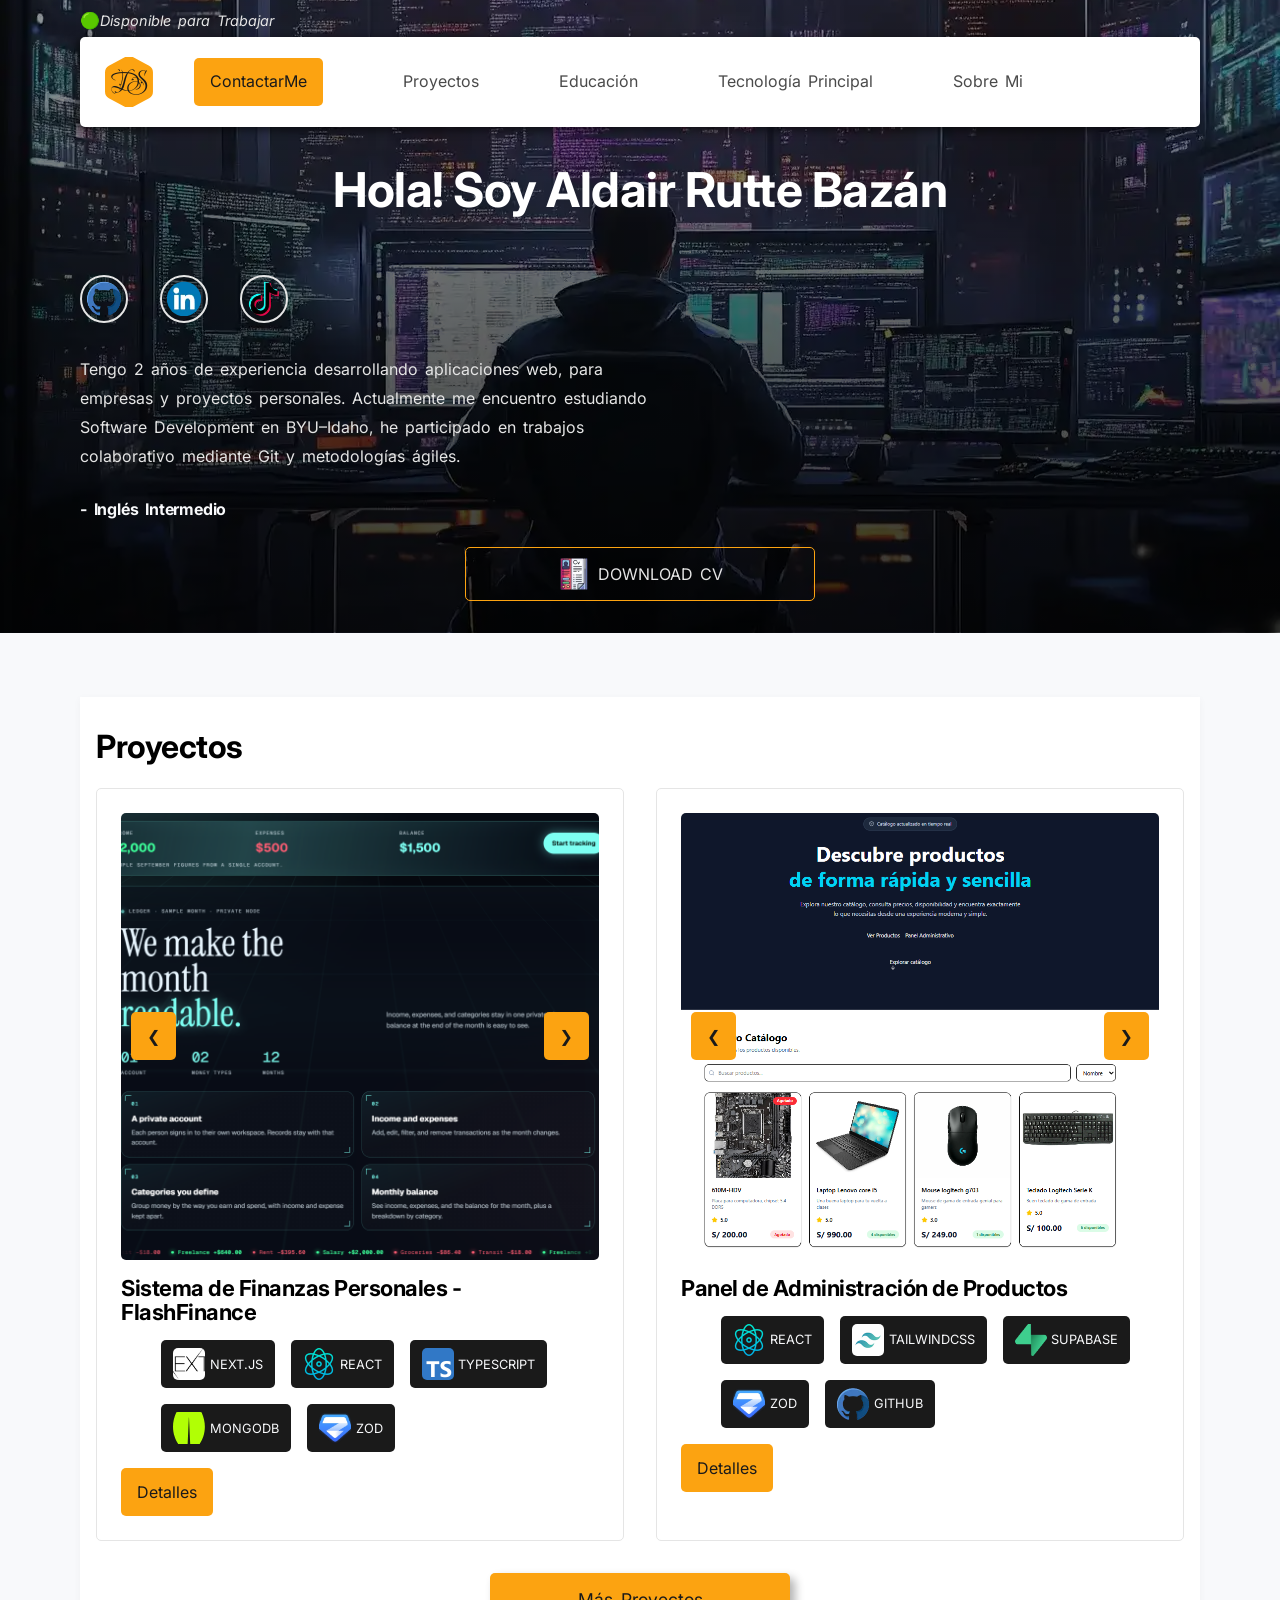
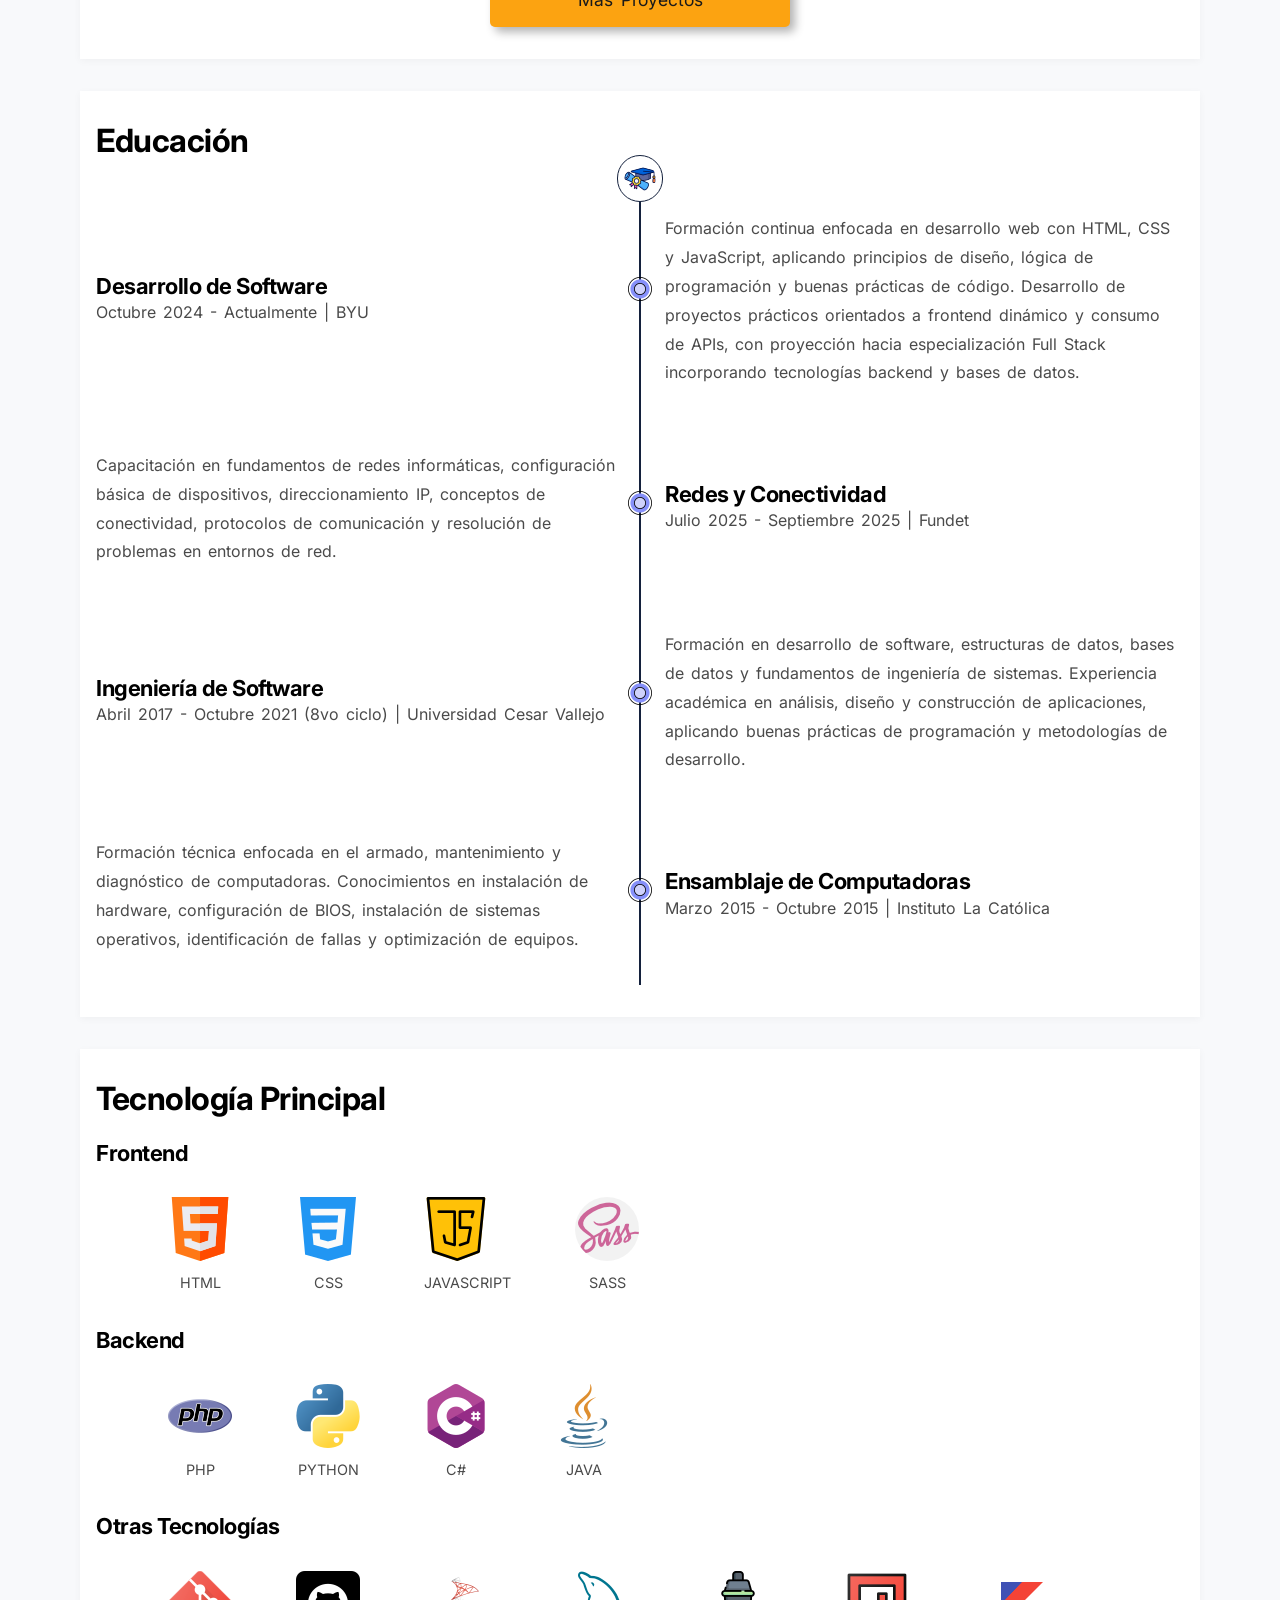
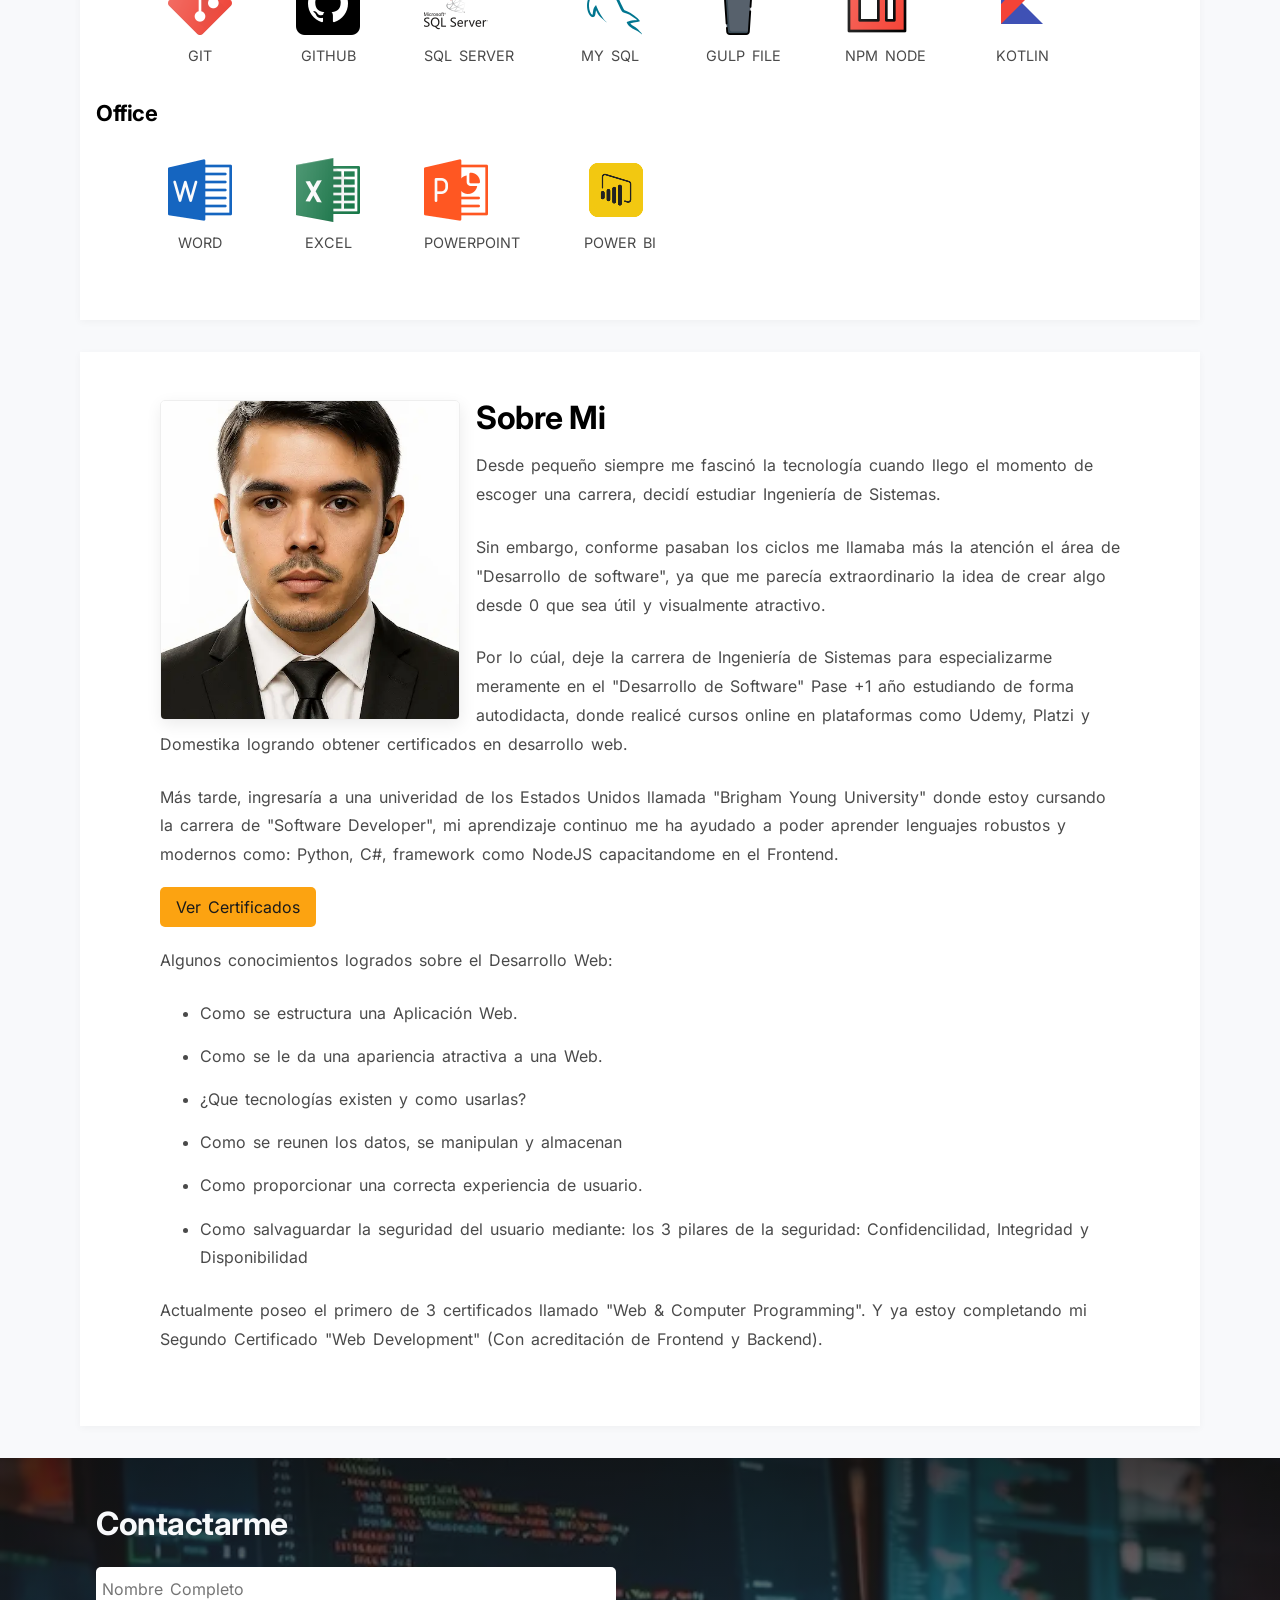
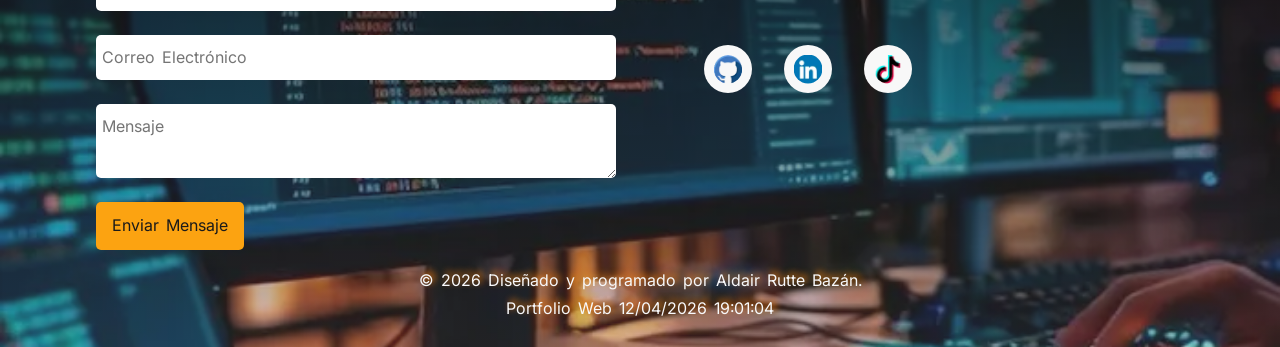
<file: index.html>
<!DOCTYPE html>
<html lang="es">
<head>
    <meta charset="UTF-8">
    <meta name="viewport" content="width=device-width, initial-scale=1.0">
    
    <meta name="description" content="Detalles sobre mi experiencia en desarrollo de software">
    <meta name="author" content="Aldair Rutte Bazán">
    
    <link rel="icon" type="image/x-icon" href="assets/logos/favicon.png">
    
    <!-- Google Fonts -->
    <link rel="preconnect" href="https://fonts.googleapis.com">
    <link rel="preconnect" href="https://fonts.gstatic.com" crossorigin>

    <link rel="preload" as="style"
    href="https://fonts.googleapis.com/css2?family=Inter:wght@400;600;700&family=Lavishly+Yours&display=swap"
    onload="this.onload=null;this.rel='stylesheet'">

    <noscript>
    <link rel="stylesheet"
        href="https://fonts.googleapis.com/css2?family=Inter:wght@400;600;700&family=Lavishly+Yours&display=swap">
    </noscript>
    
    <!-- Preload hero image -->
    <link rel="preload" as="image" href="assets/images/programing-background.webp" fetchpriority="high">

    <!-- CSS Styles -->
    <link rel="preload" href="css/styles.css" as="style" onload="this.rel='stylesheet'">
    <noscript>
    <link rel="stylesheet" href="css/styles.css">
    </noscript>
    
    <!-- Preload Projects.json -->
    <link rel="preload" href="data/projects.json" as="fetch" crossorigin="anonymous">

    <!-- Scripts JS -->
    <script type="module" src="js/main.js"></script>

    <title>Portfolio Web - Aldair Rutte</title>
</head>
<body>
    <header class="main-header">
        <div class="container">
            <p id="work">Disponible para Trabajar</p>
                
            <div class="container__header">
                <div class="header__top">
                    <a href="index.html" id="logo__link">
                        <svg class="hexagon" 
                            xmlns="http://www.w3.org/2000/svg"  
                            viewBox="0 0 24 24" 
                            fill="currentColor" 
                            stroke="currentColor" 
                            stroke-width="1">
                                                    
                            <path d="M12,24c-.5,0-1-.12-1.46-.37l-7.97-4.27c-.98-.52-1.58-1.54-1.58-2.64V7.26c0-1.11,.61-2.12,1.59-2.65L10.55,.36c.91-.49,1.99-.49,2.9,0l7.96,4.25c.98,.52,1.59,1.54,1.59,2.65v9.46c0,1.11-.61,2.12-1.58,2.64l-7.96,4.27c-.46,.24-.96,.37-1.46,.37Z"/>           
                        </svg>
                        <span id="logo__dedsec">DS</span>
                    </a>

                    <button id="hamburger" aria-label="button mobile">
                        <span></span>
                        <span></span>
                        <span></span>
                    </button>

                    <a href="#contact__me" class="btn" id="nav__contact">ContactarMe</a>
                </div>

                <nav class="navigation">
                    <a data-name="projects">Proyectos</a>
                    <a data-name="education">Educación</a>
                    <a data-name="technology">Tecnología Principal</a>
                    <a data-name="aboutMe">Sobre Mi</a>
                </nav>
            </div>

            <div class="header__content">
                <h1>Hola! Soy Aldair Rutte Bazán</h1>
                <ul class="list__social">
                    <li><a aria-label="Visit my github to see more about my work" href="https://github.com/DedSec76" target="_blank"><figure><img src="assets/logos/github-link.webp" alt="" width="48" height="48"></figure></a></li>
                    <li><a aria-label="Visit my Linkedin to see my corporate profile" href="https://www.linkedin.com/in/aldair-rutte-bazan-87b2b730b" target="_blank"><figure><img src="assets/logos/linkedin.webp" alt="" width="48" height="48"></figure></a></li>
                    <li><a aria-label="Visit my tiktok to see demos and videos about my projects" href="https://www.tiktok.com/@dedkaizen" target="_blank"><figure><img src="assets/logos/tik-tok.webp" alt="" width="48" height="48"></figure></a></li>
                </ul>
                <p>Tengo 2 años de experiencia desarrollando aplicaciones web, para empresas y proyectos personales. Actualmente
                me encuentro estudiando Software Development en BYU–Idaho, he participado en trabajos colaborativo mediante Git y metodologías ágiles.
                </p>

                <span id="language">- Inglés Intermedio</span>
            
                <a href="assets/C.V.Aldair-Rutte-Bazán-Web.pdf" class="btn btn_download" download><img src="assets/logos/cv.webp" alt="icon cv" width="32" height="32"> Download CV</a>
            </div>
        </div>
    </header>

    <main class="principal">
        <div class="container">
            <article id="projects" class="projects">
                    <h2>Proyectos</h2>
                    <div class="projects__list"></div>
                    <a class="btn btn_more" href="projects.html">Más Proyectos</a>
            </article>

            <article id="education" class="education">
                    <h2>Educación</h2>

                    <section class="education__current">
                        <div class="side__left">
                            <h3>Desarrollo de Software</h3>
                            <p>Octubre 2024 - Actualmente | BYU</p>
                        </div>
                        <div class="timeline">
                            <img class="imgeducation" src="assets/logos/education.png" alt="">
                            <img src="assets/logos/rec.png" alt="">
                        </div>
                        <div class="side__right">
                            <p>Formación continua enfocada en desarrollo web con HTML, CSS y JavaScript, 
                                aplicando principios de diseño, lógica de programación y buenas prácticas de código. 
                                Desarrollo de proyectos prácticos orientados a frontend dinámico y consumo de APIs, 
                                con proyección hacia especialización Full Stack incorporando tecnologías backend y bases de datos.</p>
                        </div>
                    </section>
                    <section class="education__past">
                        <div class="side__left">
                            <h3>Redes y Conectividad</h3>
                            <p>Julio 2025 - Septiembre 2025 | Fundet</p>
                        </div>
                        <div class="timeline">
                            <img src="assets/logos/rec.png" alt="">
                        </div>
                        <div class="side__right">
                            <p>Capacitación en fundamentos de redes informáticas, configuración básica de dispositivos, 
                                direccionamiento IP, conceptos de conectividad, protocolos de comunicación y 
                                resolución de problemas en entornos de red.
                            </p>
                        </div>
                    </section>
                    <section class="education__ancestor">
                        <div class="side__left">
                            <h3>Ingeniería de Software</h3>
                            <p>Abril 2017 - Octubre 2021 (8vo ciclo) | Universidad Cesar Vallejo</p>
                        </div>
                        <div class="timeline">
                            <img src="assets/logos/rec.png" alt="">
                        </div>
                        <div class="side__right">
                            <p>Formación en desarrollo de software, estructuras de datos, bases de datos y fundamentos de ingeniería de sistemas. 
                                Experiencia académica en análisis, diseño y construcción de aplicaciones, aplicando buenas prácticas de programación 
                                y metodologías de desarrollo.
                            </p>
                        </div>
                    </section>
                    <section class="education__beancestor">
                        <div class="side__left">
                            <h3>Ensamblaje de Computadoras</h3>
                            <p>Marzo 2015 - Octubre 2015 | Instituto La Católica</p>
                        </div>
                        <div class="timeline">
                            <img src="assets/logos/rec.png" alt="">
                        </div>
                        <div class="side__right">
                            <p>Formación técnica enfocada en el armado, mantenimiento y diagnóstico de computadoras. Conocimientos en instalación 
                                de hardware, configuración de BIOS, instalación de sistemas operativos, identificación de fallas y optimización 
                                de equipos.
                            </p>
                        </div>
                    </section>
            </article>

            <article id="technology" class="main__stack">
                    <h2>Tecnología Principal</h2>
                    <section class="frontend">
                        <h3>Frontend</h3>
                        <ul>
                            <li><figure><img src="assets/logos/html.png" alt="html logo" width="64" height="64"></figure><figcaption>HTML</figcaption></li>
                            <li><figure><img src="assets/logos/css-3.png" alt="css logo" width="64" height="64"></figure><figcaption>CSS</figcaption></li>
                            <li><figure><img src="assets/logos/java-script.png" alt="javascript logo" width="64" height="64"></figure><figcaption>JAVASCRIPT</figcaption></li>
                            <li><figure><img src="assets/logos/sass.png" alt="sass logo" width="64" height="64"></figure><figcaption>SASS</figcaption></li>
                        </ul>
                    </section>
                    <section class="backend">
                        <h3>Backend</h3>
                        <ul>
                            <li><figure><img src="assets/logos/php.png" alt="Php logo" width="64" height="64"></figure><figcaption>PHP</figcaption></li>
                            <li><figure><img src="assets/logos/python.png" alt="Python logo" width="64" height="64"></figure><figcaption>PYTHON</figcaption></li>
                            <li><figure><img src="assets/logos/c-sharp.png" alt="C# logo" width="64" height="64"></figure><figcaption>C#</figcaption></li>
                            <li><figure><img src="assets/logos/java.png" alt="Java logo" width="64" height="64"></figure><figcaption>JAVA</figcaption></li>
                        </ul>
                    </section>
                    <section class="others">
                        <h3>Otras Tecnologías</h3>
                        <ul>
                            <li><figure><img src="assets/logos/git.png" alt="git logo" width="64" height="64"></figure><figcaption>GIT</figcaption></li>
                            <li><figure><img src="assets/logos/github.png" alt="github logo" width="64" height="64"></figure><figcaption>GITHUB</figcaption></li>
                            <li><figure><img src="assets/logos/sql-server.png" alt="SQL Sever logo" width="64" height="64"></figure><figcaption>SQL SERVER</figcaption></li>
                            <li><figure><img src="assets/logos/mysql.png" alt="My SQL logo" width="64" height="64"></figure><figcaption>MY SQL</figcaption></li>
                            <li><figure><img src="assets/logos/gulp.png" alt="gulp logo" width="64" height="64"></figure><figcaption>GULP FILE</figcaption></li>
                            <li><figure><img src="assets/logos/npm.png" alt="npm logo" width="64" height="64"></figure><figcaption>NPM NODE</figcaption></li>
                            <li><figure><img src="assets/logos/kotlin.png" alt="Kotlin logo" width="64" height="64"></figure><figcaption>KOTLIN</figcaption></li>
                        </ul>
                    </section>
                    <section class="office">
                        <h3>Office</h3>
                        <ul>
                            <li><figure><img src="assets/logos/word.png" alt="word logo" width="64" height="64"></figure><figcaption>WORD</figcaption></li>
                            <li><figure><img src="assets/logos/excel.png" alt="excel logo" width="64" height="64"></figure><figcaption>EXCEL</figcaption></li>
                            <li><figure><img src="assets/logos/powerpoint.png" alt="powerpoint logo" width="64" height="64"></figure><figcaption>POWERPOINT</figcaption></li>
                            <li><figure><img src="assets/logos/powerbi.png" alt="power BI logo" width="64" height="64"></figure><figcaption>POWER BI</figcaption></li>
                        </ul>
                    </section>
            </article>

            <article id="aboutMe" class="about__me">
                    <div class="center__content">
                        <img src="assets/images/perfil.webp" alt="Profile Picture of Aldair Rutte Bazán" loading="lazy" width="500" height="750" />

                        <div class="about__me__content">
                            <h2>Sobre Mi</h2>
                            <p>Desde pequeño siempre me fascinó la tecnología cuando llego el momento de escoger una carrera, decidí estudiar Ingeniería de Sistemas.</p>
                            <p>Sin embargo, conforme pasaban los ciclos me llamaba más la atención el área de "Desarrollo de software", 
                                ya que me parecía extraordinario la idea de crear algo desde 0 que sea útil y visualmente atractivo.
                            </p>    
                            <p>Por lo cúal, deje la carrera de Ingeniería de Sistemas para especializarme meramente en el "Desarrollo de Software"
                                Pase +1 año estudiando de forma autodidacta, donde realicé cursos online en plataformas como Udemy, Platzi y Domestika
                                logrando obtener certificados en desarrollo web.
                            </p>
                            <p>Más tarde, ingresaría a una univeridad de los Estados Unidos llamada "Brigham Young University" donde estoy cursando la carrera de 
                                "Software Developer", mi aprendizaje continuo me ha ayudado 
                                a poder aprender lenguajes robustos y modernos como: Python,
                                C#, framework como NodeJS capacitandome en el Frontend.
                            </p>
                            <a class="btn" href="certificates.html">Ver Certificados</a>
                            <p></p>
                            <p>Algunos conocimientos logrados sobre el Desarrollo Web: </p>
                            <ul>
                                <li>Como se estructura una Aplicación Web.</li>
                                <li>Como se le da una apariencia atractiva a una Web.</li>
                                <li>¿Que tecnologías existen y como usarlas?</li>
                                <li>Como se reunen los datos, se manipulan y almacenan</li>
                                <li>Como proporcionar una correcta experiencia de usuario.</li>
                                <li>Como salvaguardar la seguridad del usuario mediante: los 
                                3 pilares de la seguridad: Confidencilidad, Integridad y Disponibilidad</li>
                            </ul>
                            <p>Actualmente poseo el primero de 3 certificados llamado "Web & Computer Programming". Y ya estoy completando mi Segundo Certificado "Web Development" (Con acreditación de Frontend y Backend).</p>
                        </div>
                    </div>
            </article>
        </div>
    </main>

    <footer class="main-footer">
        <div class="container">
            <section class="contact__me" id="contact__me">
                <h2>Contactarme</h2>

                <form class="frmContact" >
                    <input type="hidden" name="_captcha" value="false">
                    <input type="text" name="nombre" id="name" placeholder="Nombre Completo" autocomplete="name">
                    <input type="email" name="email" id="email" placeholder="Correo Electrónico" autocomplete="email">
                    <textarea id="message" name="message" placeholder="Mensaje"></textarea>
                    <button class="btn" type="submit">Enviar Mensaje</button>
                </form>
            </section>
            <section class="footer__icons">
                <ul class="list__social">
                    <li><a aria-label="Visit my github to see more about my work" href="https://github.com/DedSec76" target="_blank"><figure><img src="assets/logos/github-link.webp" alt="" width="48" height="48"></figure></a></li>
                    <li><a aria-label="Visit my Linkedin to see my corporate profile" href="https://www.linkedin.com/in/aldair-rutte-bazan-87b2b730b" target="_blank"><figure><img src="assets/logos/linkedin.webp" alt="" width="48" height="48"></figure></a></li>
                    <li><a aria-label="Visit my tiktok to see demos and videos about my projects" href="https://www.tiktok.com/@dedkaizen" target="_blank"><figure><img src="assets/logos/tik-tok.webp" alt="" width="48" height="48"></figure></a></li>
                </ul>
            </section>
        </div>
        <div class="foot">
            <p>&copy; <span id="year"></span>Diseñado y programado por Aldair Rutte Bazán.</p>
            <p>Portfolio Web <span id="lastModified"></span></p>
        </div>
    </footer>
</body>
</html>
</file>
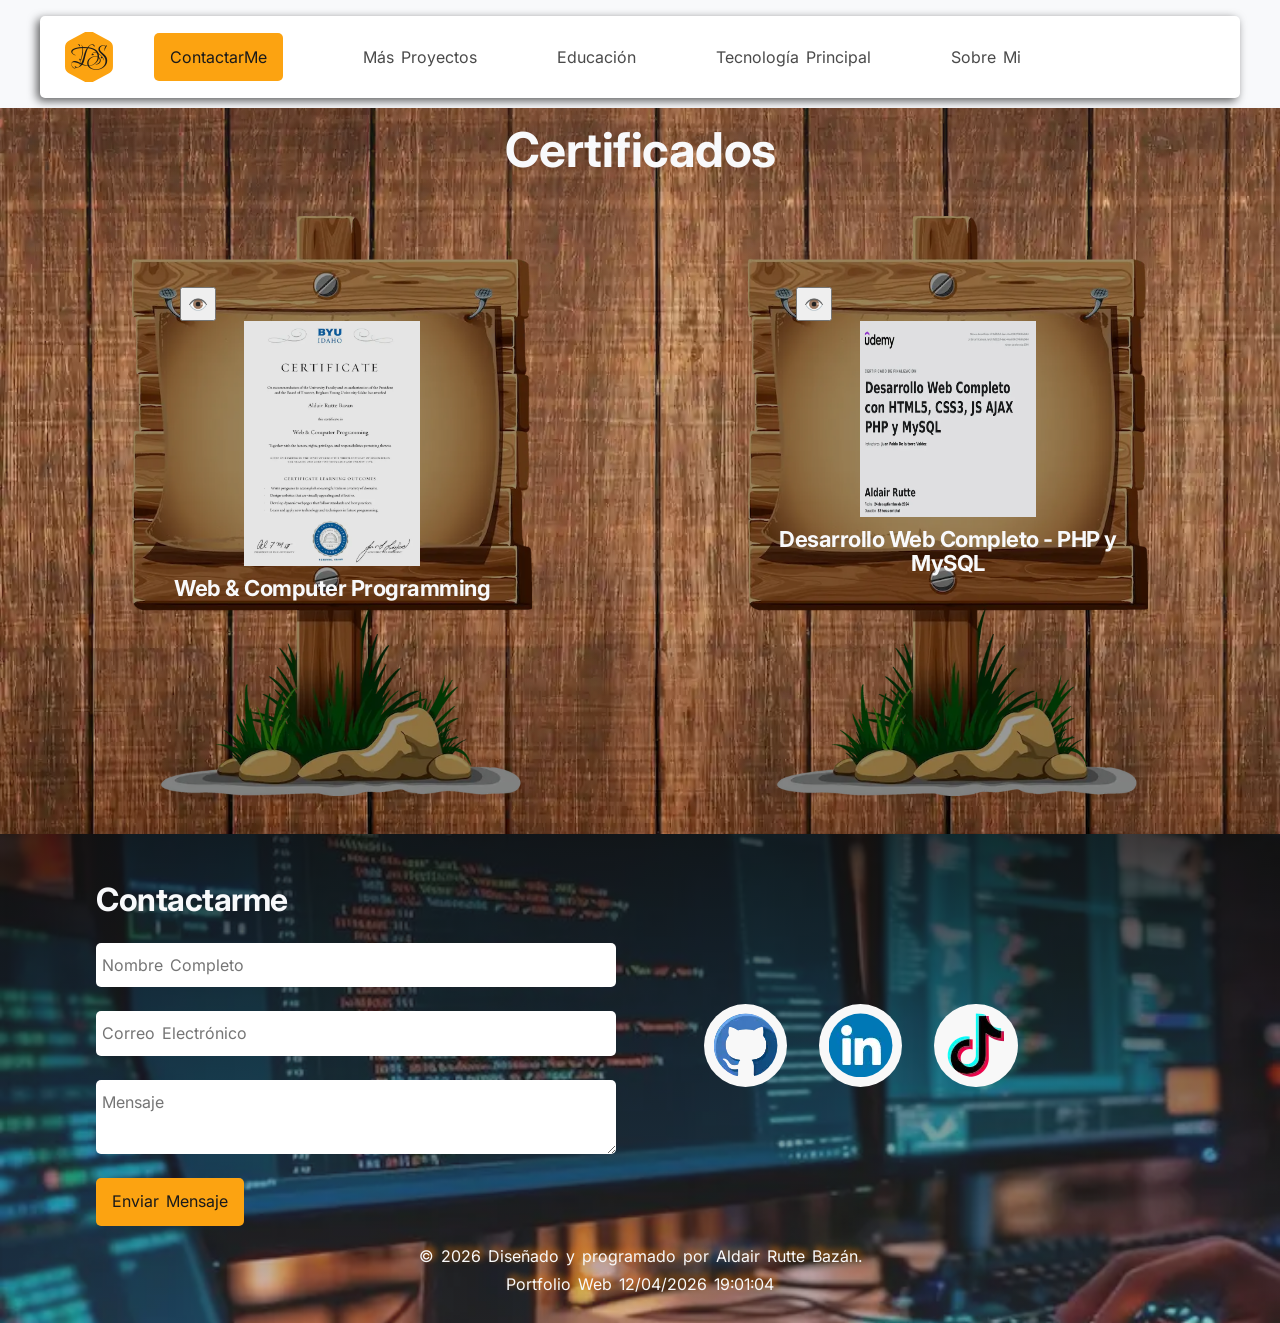
<file: certificates.html>
<!DOCTYPE html>
<html lang="es">
<head>
    <meta charset="UTF-8">
    <meta name="viewport" content="width=device-width, initial-scale=1.0">
    <meta name="description" content="Detalles sobre mi experiencia en desarrollo de software">
    <meta name="author" content="Aldair Rutte Bazán">
    <link rel="icon" type="image/x-icon" href="/assets/logos/favicon.png">
    <!-- Google Fonts -->
    <link rel="preconnect" href="https://fonts.googleapis.com">
    <link rel="preconnect" href="https://fonts.gstatic.com" crossorigin>
    <link href="https://fonts.googleapis.com/css2?family=Inter:ital,opsz,wght@0,14..32,100..900;1,14..32,100..900&family=Lavishly+Yours&display=swap" rel="stylesheet">
    
    <!-- CSS Styles -->
    <link rel="stylesheet" href="css/styles.css">
    <script type="module" src="js/certificates.js"></script>

    <title>Portfolio Web - Aldair Rutte</title>
</head>
<body>
    <header class="projects_header">
        <div class="container__header hd_certi">
            <div class="header__top">
                <a href="index.html" id="logo__link">
                    <svg class="hexagon" 
                        xmlns="http://www.w3.org/2000/svg"  
                        viewBox="0 0 24 24" 
                        fill="currentColor" 
                        stroke="currentColor" 
                        stroke-width="1">
                                                    
                        <path d="M12,24c-.5,0-1-.12-1.46-.37l-7.97-4.27c-.98-.52-1.58-1.54-1.58-2.64V7.26c0-1.11,.61-2.12,1.59-2.65L10.55,.36c.91-.49,1.99-.49,2.9,0l7.96,4.25c.98,.52,1.59,1.54,1.59,2.65v9.46c0,1.11-.61,2.12-1.58,2.64l-7.96,4.27c-.46,.24-.96,.37-1.46,.37Z"/>           
                    </svg>
                    <span id="logo__dedsec">DS</span>
                </a>
                <button id="hamburger" aria-label="button mobile">
                    <span></span>
                    <span></span>
                    <span></span>
                </button>
                <a href="#contact__me" class="btn" id="nav__contact">ContactarMe</a>
            </div>

            <nav class="navigation">
                <a href="projects.html">Más Proyectos</a>
                <a href="index.html#education">Educación</a>
                <a href="index.html#technology">Tecnología Principal</a>
                <a href="index.html#aboutMe">Sobre Mi</a>
            </nav>
    </header>

    <main class="board">
        <h1>Certificados</h1>

        <div class="certificates">
            <div class="bg_certificate">
                <img src="assets/images/certificate/boardWood.webp" alt="board">
                <div class="certificate_content">
                    <button>👁️</button>
                    <img src="assets/images/certificate/certificateBYU-large.webp" alt="img-certificate">
                    <h2>Web & Computer Programming</h2>
                </div>
            </div>
            <div class="bg_certificate">
                <img src="assets/images/certificate/boardWood.webp" alt="board">
                <div class="certificate_content">
                    <button>👁️</button>
                    <img src="assets/images/certificate/certificateUdemy.webp" alt="img-certificate">
                    <h2>Desarrollo Web Completo - PHP y MySQL</h2>
                </div>
            </div>
        </div>
    </main>

    <footer class="main-footer">
        <div class="container">
            <section class="contact__me" id="contact__me">
                <h2>Contactarme</h2>

                <form class="frmContact" >
                    <input type="hidden" name="_captcha" value="false">
                    <input type="text" name="nombre" id="name" placeholder="Nombre Completo">
                    <input type="email" name="email" id="email" placeholder="Correo Electrónico">
                    <textarea id="message" name="message" placeholder="Mensaje"></textarea>
                    <button class="btn" type="submit">Enviar Mensaje</button>
                </form>
            </section>
            <section class="footer__icons">
                <ul class="list__social">
                    <li><a aria-label="Visit my github to see more about my work" href="https://github.com/DedSec76" target="_blank"><figure><img src="assets/logos/github-link.webp" alt=""></figure></a></li>
                    <li><a aria-label="Visit my Linkedin to see my corporate profile" href="https://www.linkedin.com/in/aldair-rutte-bazan-87b2b730b" target="_blank"><figure><img src="assets/logos/linkedin.webp" alt=""></figure></a></li>
                    <li><a aria-label="Visit my tiktok to see demos and videos about my projects" href="https://www.tiktok.com/@dedkaizen" target="_blank"><figure><img src="assets/logos/tik-tok.webp" alt=""></figure></a></li>
                </ul>
            </section>
        </div>
        <div class="foot">
            <p>&copy; <span id="year"></span>Diseñado y programado por Aldair Rutte Bazán.</p>
            <p>Portfolio Web <span id="lastModified"></span></p>
        </div>
    </footer>
</body>
</html>
</file>
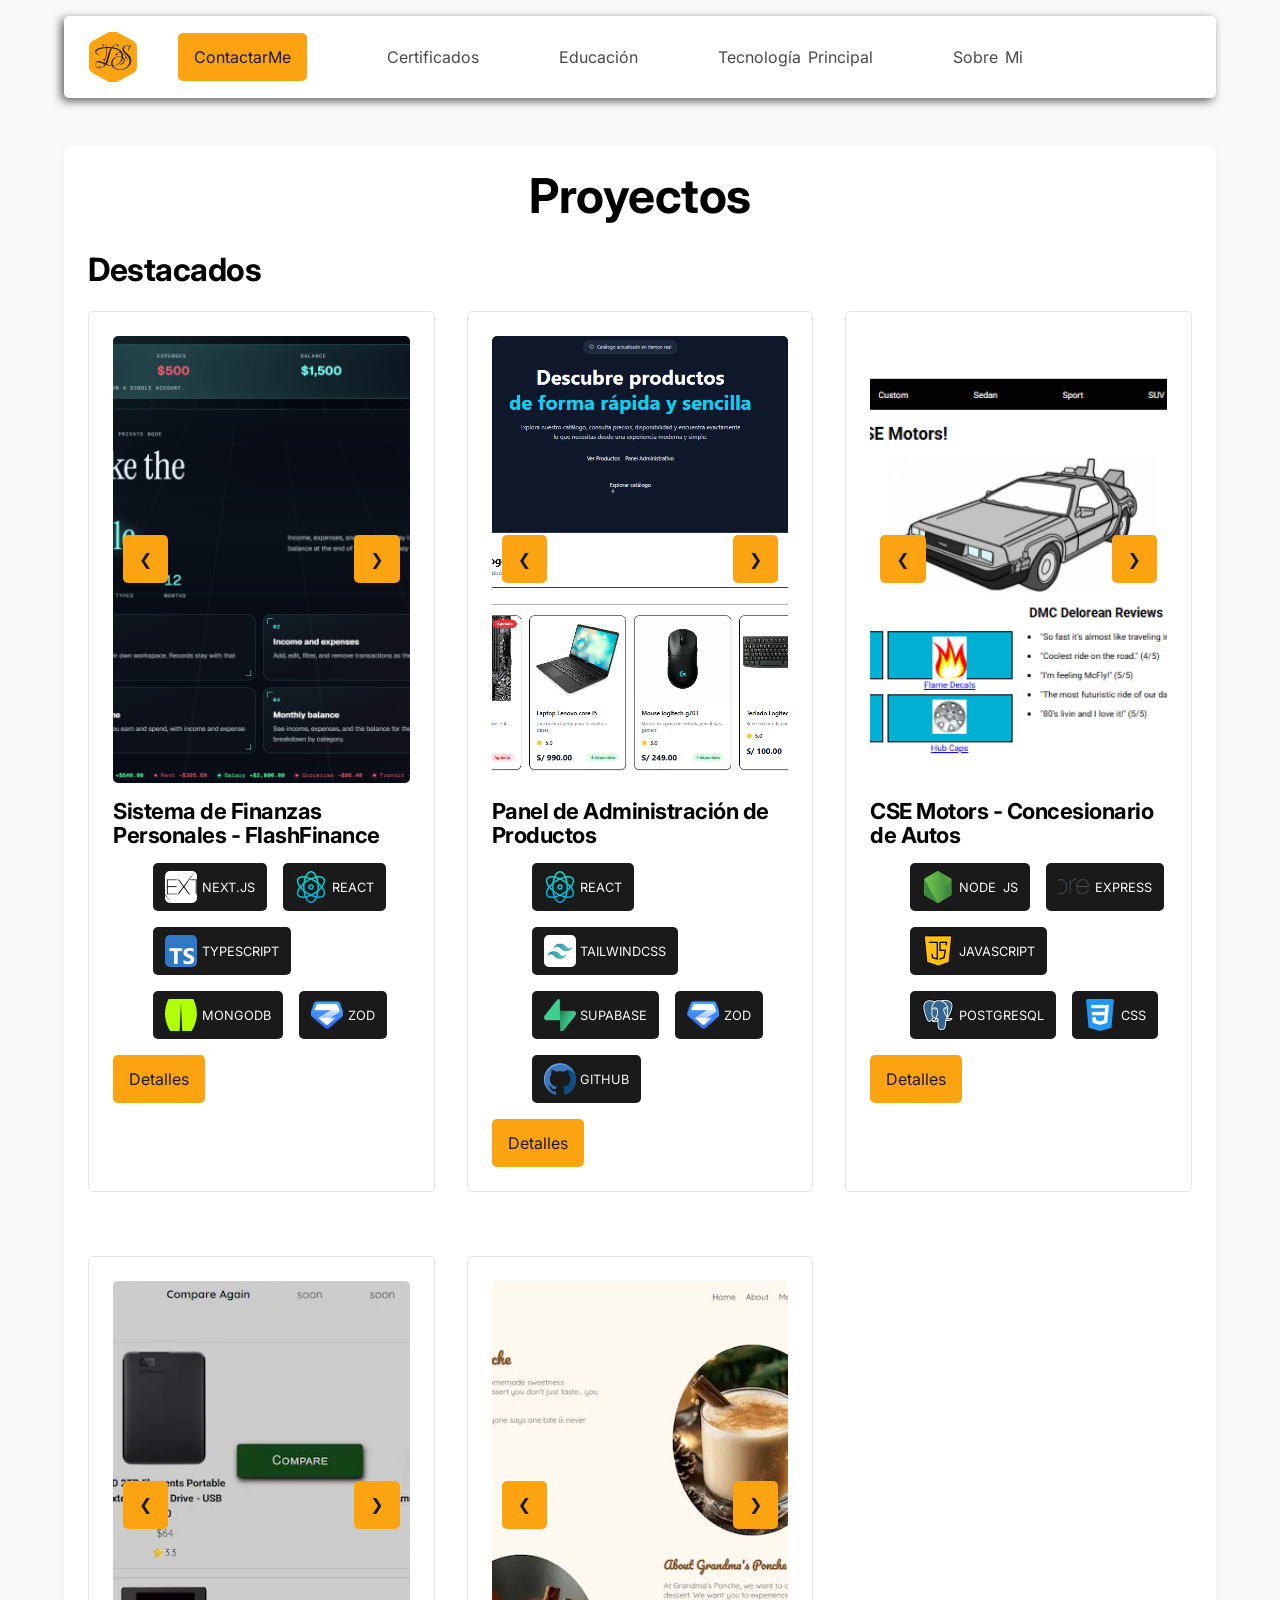
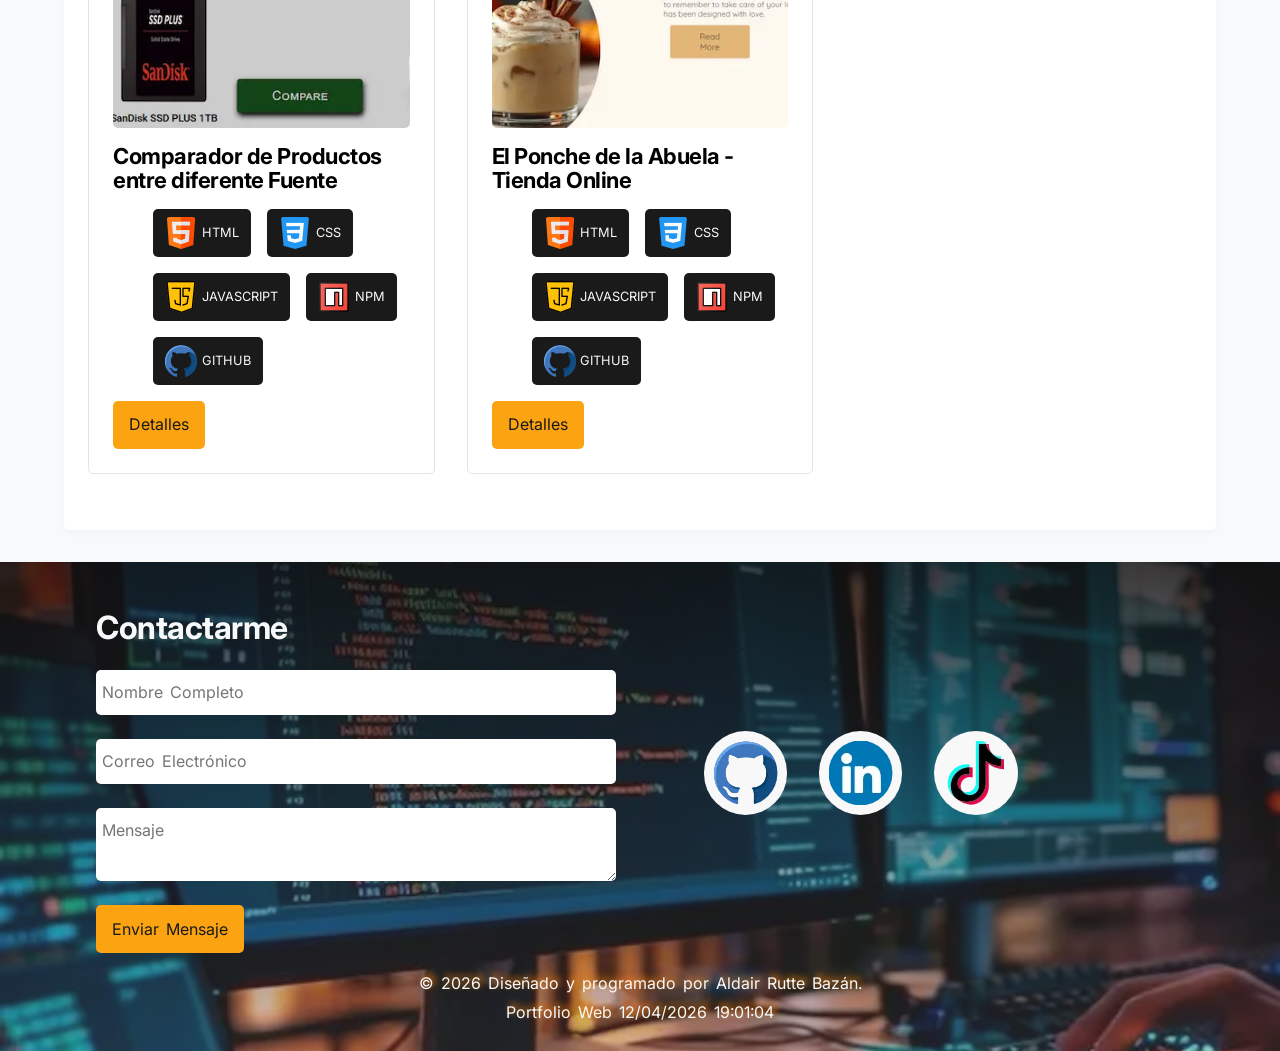
<file: projects.html>
<!DOCTYPE html>
<html lang="es">
<head>
    <meta charset="UTF-8">
    <meta name="viewport" content="width=device-width, initial-scale=1.0">
    <meta name="description" content="Detalles sobre mi experiencia en desarrollo de software">
    <meta name="author" content="Aldair Rutte Bazán">
    <link rel="icon" type="image/x-icon" href="/assets/logos/favicon.png">
    <!-- Google Fonts -->
    <link rel="preconnect" href="https://fonts.googleapis.com">
    <link rel="preconnect" href="https://fonts.gstatic.com" crossorigin>
    <link href="https://fonts.googleapis.com/css2?family=Inter:ital,opsz,wght@0,14..32,100..900;1,14..32,100..900&family=Lavishly+Yours&display=swap" rel="stylesheet">
    
    <!-- CSS Styles -->
    <link rel="stylesheet" href="css/styles.css">

    <!-- Preload Projects.json -->
    <link rel="preload" href="data/projects.json" as="fetch" crossorigin="anonymous">

    <!-- JS Scripts -->
    <script type="module" src="js/projects.js"></script>

    <title>Portfolio Web - Aldair Rutte</title>
</head>
<body>
    <div class="center_content">
        <header class="projects_header">
            <div class="container__header">
                <div class="header__top">
                    <a href="index.html" id="logo__link">
                        <svg class="hexagon" 
                            xmlns="http://www.w3.org/2000/svg"  
                            viewBox="0 0 24 24" 
                            fill="currentColor" 
                            stroke="currentColor" 
                            stroke-width="1">
                                                        
                            <path d="M12,24c-.5,0-1-.12-1.46-.37l-7.97-4.27c-.98-.52-1.58-1.54-1.58-2.64V7.26c0-1.11,.61-2.12,1.59-2.65L10.55,.36c.91-.49,1.99-.49,2.9,0l7.96,4.25c.98,.52,1.59,1.54,1.59,2.65v9.46c0,1.11-.61,2.12-1.58,2.64l-7.96,4.27c-.46,.24-.96,.37-1.46,.37Z"/>           
                        </svg>
                        <span id="logo__dedsec">DS</span>
                    </a>
                    <button id="hamburger" aria-label="button mobile">
                        <span></span>
                        <span></span>
                        <span></span>
                    </button>
                    <a href="#contact__me" class="btn" id="nav__contact">ContactarMe</a>
                </div>

                <nav class="navigation">
                    <a href="certificates.html">Certificados</a>
                    <a href="index.html#education">Educación</a>
                    <a href="index.html#technology">Tecnología Principal</a>
                    <a href="index.html#aboutMe">Sobre Mi</a>
                </nav>
        </header>
        <main class="projects_main">
            <h1>Proyectos</h1>
            <h2>Destacados</h2>
            <div class="projects__list"></div>

        </main>
    </div>


    <footer class="main-footer">
        <div class="container">
            <section class="contact__me" id="contact__me">
                <h2>Contactarme</h2>

                <form class="frmContact" >
                    <input type="hidden" name="_captcha" value="false">
                    <input type="text" name="nombre" id="name" placeholder="Nombre Completo">
                    <input type="email" name="email" id="email" placeholder="Correo Electrónico">
                    <textarea id="message" name="message" placeholder="Mensaje"></textarea>
                    <button class="btn" type="submit">Enviar Mensaje</button>
                </form>
            </section>
            <section class="footer__icons">
                <ul class="list__social">
                    <li><a aria-label="Visit my github to see more about my work" href="https://github.com/DedSec76" target="_blank"><figure><img src="assets/logos/github-link.webp" alt=""></figure></a></li>
                    <li><a aria-label="Visit my Linkedin to see my corporate profile" href="https://www.linkedin.com/in/aldair-rutte-bazan-87b2b730b" target="_blank"><figure><img src="assets/logos/linkedin.webp" alt=""></figure></a></li>
                    <li><a aria-label="Visit my tiktok to see demos and videos about my projects" href="https://www.tiktok.com/@dedkaizen" target="_blank"><figure><img src="assets/logos/tik-tok.webp" alt=""></figure></a></li>
                </ul>
            </section>
        </div>
        <div class="foot">
            <p>&copy; <span id="year"></span>Diseñado y programado por Aldair Rutte Bazán.</p>
            <p>Portfolio Web <span id="lastModified"></span></p>
        </div>
    </footer>
</body>
</html>
</file>
<file: css/styles.css>
/*! normalize.css v8.0.1 | MIT License | github.com/necolas/normalize.css */

/* Document
   ========================================================================== */

/**
 * 1. Correct the line height in all browsers.
 * 2. Prevent adjustments of font size after orientation changes in iOS.
 */

html {
  line-height: 1.15; /* 1 */
  -webkit-text-size-adjust: 100%; /* 2 */
}

/* Sections
   ========================================================================== */

/**
 * Remove the margin in all browsers.
 */

body {
  margin: 0;
}

/**
 * Render the `main` element consistently in IE.
 */

main {
  display: block;
}

/**
 * Correct the font size and margin on `h1` elements within `section` and
 * `article` contexts in Chrome, Firefox, and Safari.
 */

h1 {
  /*font-size: 2em;*/
  margin: 0.67em 0;
}

/* Grouping content
   ========================================================================== */

/**
 * 1. Add the correct box sizing in Firefox.
 * 2. Show the overflow in Edge and IE.
 */

hr {
  box-sizing: content-box; /* 1 */
  height: 0; /* 1 */
  overflow: visible; /* 2 */
}

/**
 * 1. Correct the inheritance and scaling of font size in all browsers.
 * 2. Correct the odd `em` font sizing in all browsers.
 */

pre {
  font-family: monospace, monospace; /* 1 */
  font-size: 1em; /* 2 */
}

/* Text-level semantics
   ========================================================================== */

/**
 * Remove the gray background on active links in IE 10.
 */

a {
  background-color: transparent;
}

/**
 * 1. Remove the bottom border in Chrome 57-
 * 2. Add the correct text decoration in Chrome, Edge, IE, Opera, and Safari.
 */

abbr[title] {
  border-bottom: none; /* 1 */
  text-decoration: underline; /* 2 */
  text-decoration: underline dotted; /* 2 */
}

/**
 * Add the correct font weight in Chrome, Edge, and Safari.
 */

b,
strong {
  font-weight: bolder;
}

/**
 * 1. Correct the inheritance and scaling of font size in all browsers.
 * 2. Correct the odd `em` font sizing in all browsers.
 */

code,
kbd,
samp {
  font-family: monospace, monospace; /* 1 */
  font-size: 1em; /* 2 */
}

/**
 * Add the correct font size in all browsers.
 */

small {
  font-size: 80%;
}

/**
 * Prevent `sub` and `sup` elements from affecting the line height in
 * all browsers.
 */

sub,
sup {
  font-size: 75%;
  line-height: 0;
  position: relative;
  vertical-align: baseline;
}

sub {
  bottom: -0.25em;
}

sup {
  top: -0.5em;
}

/* Embedded content
   ========================================================================== */

/**
 * Remove the border on images inside links in IE 10.
 */

img {
  border-style: none;
}

/* Forms
   ========================================================================== */

/**
 * 1. Change the font styles in all browsers.
 * 2. Remove the margin in Firefox and Safari.
 */

button,
input,
optgroup,
select,
textarea {
  /* font-family: inherit;  1 */
  font-size: 100%; /* 1 */
  line-height: 1.15; /* 1 */
  /* margin: 0;  2 */
}

/**
 * Show the overflow in IE.
 * 1. Show the overflow in Edge.
 */

button,
input { /* 1 */
  overflow: visible;
}

/**
 * Remove the inheritance of text transform in Edge, Firefox, and IE.
 * 1. Remove the inheritance of text transform in Firefox.
 */

button,
select { /* 1 */
  text-transform: none;
}

/**
 * Correct the inability to style clickable types in iOS and Safari.
 */

button,
[type="button"],
[type="reset"],
[type="submit"] {
  -webkit-appearance: button;
}

/**
 * Remove the inner border and padding in Firefox.
 */

button::-moz-focus-inner,
[type="button"]::-moz-focus-inner,
[type="reset"]::-moz-focus-inner,
[type="submit"]::-moz-focus-inner {
  border-style: none;
  padding: 0;
}

/**
 * Restore the focus styles unset by the previous rule.
 */

button:-moz-focusring,
[type="button"]:-moz-focusring,
[type="reset"]:-moz-focusring,
[type="submit"]:-moz-focusring {
  outline: 1px dotted ButtonText;
}

/**
 * Correct the padding in Firefox.
 */

fieldset {
  padding: 0.35em 0.75em 0.625em;
}

/**
 * 1. Correct the text wrapping in Edge and IE.
 * 2. Correct the color inheritance from `fieldset` elements in IE.
 * 3. Remove the padding so developers are not caught out when they zero out
 *    `fieldset` elements in all browsers.
 */

legend {
  box-sizing: border-box; /* 1 */
  color: inherit; /* 2 */
  display: table; /* 1 */
  max-width: 100%; /* 1 */
  padding: 0; /* 3 */
  white-space: normal; /* 1 */
}

/**
 * Add the correct vertical alignment in Chrome, Firefox, and Opera.
 */

progress {
  vertical-align: baseline;
}

/**
 * Remove the default vertical scrollbar in IE 10+.
 */

textarea {
  overflow: auto;
}

/**
 * 1. Add the correct box sizing in IE 10.
 * 2. Remove the padding in IE 10.
 */

[type="checkbox"],
[type="radio"] {
  box-sizing: border-box; /* 1 */
  padding: 0; /* 2 */
}

/**
 * Correct the cursor style of increment and decrement buttons in Chrome.
 */

[type="number"]::-webkit-inner-spin-button,
[type="number"]::-webkit-outer-spin-button {
  height: auto;
}

/**
 * 1. Correct the odd appearance in Chrome and Safari.
 * 2. Correct the outline style in Safari.
 */

[type="search"] {
  -webkit-appearance: textfield; /* 1 */
  outline-offset: -2px; /* 2 */
}

/**
 * Remove the inner padding in Chrome and Safari on macOS.
 */

[type="search"]::-webkit-search-decoration {
  -webkit-appearance: none;
}

/**
 * 1. Correct the inability to style clickable types in iOS and Safari.
 * 2. Change font properties to `inherit` in Safari.
 */

::-webkit-file-upload-button {
  -webkit-appearance: button; /* 1 */
  font: inherit; /* 2 */
}

/* Interactive
   ========================================================================== */

/*
 * Add the correct display in Edge, IE 10+, and Firefox.
 */

details {
  display: block;
}

/*
 * Add the correct display in all browsers.
 */

summary {
  display: list-item;
}

/* Misc
   ========================================================================== */

/**
 * Add the correct display in IE 10+.
 */

template {
  display: none;
}

/**
 * Add the correct display in IE 10.
 */

[hidden] {
  display: none;
}

:root {
    --primary-color: #14213D; /* Texto para Botones y Titulo de secciones*/
    --accent-color: #FCA311; /* Botones primarios */
    
    --alabaster-grey: #E5E5E5; /* Secciones claras - texto */
    
    --background-section: #FFFFFF; /* Hero Section */
    --background-body: #F8F9FB; /* Background */

    --text-color-primary: #1A1A1A;
    --text-color-secondary: #4A4A4A; /* Subtitulos */

    --font-family: Inter, system-ui, sans-serif;
    --font-logo: "Lavishly Yours", cursive;

    --font-size-h1: 48px;
    --font-size-h2: 32px;
    --font-size-h3: 22px;
    --font-size-p: 16px;
}

*,
*::before,
*::after {
    margin: 0;
    box-sizing: border-box;
}

h1, h2, h3, h4 {
    font-family: var(--font-family);
    font-weight: 700;
    letter-spacing: -0.5px;
    line-height: 1.1;
}

h1 {
    font-size: var(--font-size-h1);
    min-height: 1.2em;
}

h2 {
    font-size: var(--font-size-h2);
}
h3 {
    font-size: var(--font-size-h3);
}
p, a, button {
    font-size: var(--font-size-p);
}

p, a, li, span, figcaption, button, input, textarea {
    font-family: var(--font-family);
    font-weight: 400;
    line-height: 1.8;
    word-spacing: 3px;
    color: var(--text-color-secondary);
}

ul {
    list-style: none;
}

a {
    text-decoration: none;
    cursor: pointer;
}

body {
    font-family: var(--font-family);
    background-color: var(--background-body);
    line-height: 1.5;
    min-height: 100vh;
}

.btn {
    color: var(--text-color-primary);
    border: none;
    border-radius: 5px;
    padding: .6rem 1rem;
    background-color: var(--accent-color);
    transition: background-color ease-in-out .3s;
    cursor: pointer;

    &:hover {
        color: var(--background-body);
        background-color: var(--primary-color);
    }
}


/******** HEADER ********/
.main-header {
    padding-top: .4rem;
    background: linear-gradient(rgba(0, 0, 0, 0.4), rgba(0, 0, 0, 0.8)), url(../assets/images/programing-background.webp);
    background-size: cover;
    background-position: center;
    background-repeat: no-repeat;
    min-height: 80px;
}

.container {
    max-width: 1200px;
    margin: 0 auto;
    padding: 0 1.5rem;

    @media screen and (min-width: 700px) {
        padding: 0 2.5rem;
    }
}

#work {
    color: var(--alabaster-grey);
    font-size: .8rem;
    font-style: oblique;

    &::before {
        content: "🟢";
        filter: saturate(2);
        font-style: normal;
        font-size: 1rem;
    }

    @media screen and (min-width: 700px) {
        font-size: .9rem;
    }
}

.container__header {
    position: fixed;
    top: 2.5rem;
    left: 50%;
    transform: translateX(-50%);
    width: 93%;
    height: 90px;
    z-index: 1000;
    padding: 1rem .5rem;

    display: flex;
    flex-direction: column;

    background-color: var(--background-section);
    border-radius: 5px;
    box-shadow: -3px 3px 10px rgba(0, 0, 0, 0.626);

    @media screen and (min-width: 765px) {
        max-width: 1120px;
        flex-direction: row;
        justify-content: center;
        align-items: center;
        padding: 1rem 1.5rem;
        top: 2.3rem;
    }

    .header__top {
        display: flex;
        justify-content: space-between;
        align-items: center;

        @media screen and (min-width: 700px) {
            gap: 2.5rem;
        }
    }

    /* Child 1 */
    #logo__link {
        position: relative;
        width: 50px;
        height: 50px;
        color: var(--accent-color);

        &:hover {
            color: var(--text-color-primary);
        }

        .hexagon {
            width: 100%;
            height: auto;
            display: block;
        }

        #logo__dedsec {
            position: absolute;
            top: 50%;
            left: 40%;
            transform: translate(-50%, -50%);

            letter-spacing: -12px;
            font-weight: 200;
            color: var(--text-color-primary);
            font-family: var(--font-logo);
            padding: .3rem .6rem;
            font-size: 1.9rem;

            &:hover {
                color: var(--background-body);
            }
        }
    }

    /* Child 2 - Hamburger Btn */
    #hamburger {
        margin-left: 2rem;
        background-color: transparent;
        border: none;
        cursor: pointer;

        @media screen and (min-width: 765px) {
            display: none;
        }

        &:hover span {
            background-color: var(--accent-color);
        }

        &.active {
            :nth-child(1) {
                background-color: var(--accent-color);
                transform: rotate(45deg) translateY(10px);
            }
            :nth-child(2) {
                opacity: 0;
            }
            :nth-child(3) {
                background-color: var(--accent-color);
                transform: rotate(-45deg) translateY(-10px);
            }
        }

        span {
            display: block;
            width: 28px;
            height: 3px;
            margin: 7px;
            background-color: var(--primary-color);
            transition: all 0.3s ease-in-out;
        }
    }

    /* Child 3 - Link to contact*/
    
}

.navigation {
    min-height: 44px;
    position: absolute;
    top: 94%;
    left: 0;
    width: 100%;
    z-index: 9999;

    display: flex;
    flex-direction: column;
    background-color: var(--background-section);
    border-radius: 5px;
    opacity: 0; /* Hidden by default, will be shown on mobile */
    max-height: 0;
    overflow: hidden;
    transition: opacity 0.3s ease-in-out;
        
    @media screen and (min-width: 765px) {
        position: static;
        flex-direction: row;
        flex-wrap: wrap;
        color: var(--primary-color);
        margin-top: 0;
        margin-left: 2.5rem;
        opacity: 1;
        max-height: none;
        overflow: visible;
    }

    a {
        min-height: 28px;
        z-index: 2000;
        text-align: center;
        padding: .5rem 0;
        margin-bottom: .5rem;
        color: var(--primary-color);
        transition: all ease-in .3s;

        &:hover {
            background-color: var(--accent-color);
            color: var(--background-body);
            text-decoration: underline;
        }

        @media screen and (min-width: 700px) {
            padding: .5rem 1.5rem;
            color: var(--text-color-secondary);
            margin: 0 1rem;
        }
    }

    &.active {
        opacity: 1;
        max-height: 300px;
    }
}

.header__content {
    padding-top: 1rem;
    padding-bottom: 1.5rem;
    text-align: center;

    @media screen and (min-width: 700px) {
        padding: 1rem 0 2rem;
    }

    h1 {
        color: var(--background-section);
        margin-top: 7.0625rem;
        margin-bottom: 1.8rem;
    }

    .list__social {
        padding: 1.5rem 0;
        justify-content: flex-start;

        img {
            padding: .3rem;
            border: 2px solid var(--alabaster-grey);
            background: none;
        }
    }

    p {
        margin-bottom: 1.5rem;
        text-align: left;
        color: var(--alabaster-grey);
        max-width: 600px;
    }

    #language {
        display: block;
        font-weight: bold;
        letter-spacing: -0.2px;
        text-align: left;
        color: var(--background-body);
        margin-bottom: 1.5rem;
    }

    .btn_download {
        border: 1px solid var(--accent-color);
        background: transparent;
        color: var(--alabaster-grey);
        text-transform: uppercase;
        display: flex;
        align-items: center;
        justify-content: center;
        margin-top: 1.2rem;

        @media screen and (min-width: 700px) {
            width: 350px;
            margin: auto;
        }

        img {
            margin-right: .5rem;
        }

        &:hover {
            background: linear-gradient(rgba(255, 255, 0, 0.35), rgba(254, 54, 14, 0.65)), var(--accent-color);
            color: var(--text-color-primary);
        }
    }
}

/******** END HEADER ********/


/******** MAIN ********/
.principal {
    min-height: 3000px;

    article {
        padding: 2rem 1rem;
    }

    @media screen and (min-width: 700px) {
        padding: 2rem 0;
    }
}

/******** IMAGES CAROUSEL ********/
.carousel {
    position: relative;
    
    margin: auto;

    .btn {
        position: absolute;
        z-index: 100;
        top: 50%;
        transform: translateY(-50%);
    }

    .prev {
        left: 10px;
    }
    .next {
        right: 10px;
    }
}

.contenedor {
    overflow: hidden;
}

.slides {
    display: flex;
    transition: transform 0.5s ease-in-out;
}

/******** PROJECTS ********/
.projects {
    box-shadow: 0px 2px 8px rgba(0, 0, 0, 0.04);
    margin-top: 2rem;
    background-color: var(--background-section);

    h2 {
        margin-bottom: 1.5rem;
    }
}
.projects__list {
    min-height: 350px;

    @media screen and (min-width: 700px) {
        display: grid;
        grid-template-columns: repeat(auto-fit, minmax(300px, 1fr));
        gap: 2rem;
    }
}
.project_link {
    display: block;
    transition: all 0.3s ease;
    padding: .5rem;
    border-radius: 5px;

    &:hover {
        background-color: var(--accent-color);
        transform: scale(1.04);
    }
}

.card_project {
    min-height: 200px;
    border: 1px solid var(--alabaster-grey);
    border-radius: 5px;
    margin-bottom: 2rem;
    padding: 1.5rem;

        img {
            border-radius: 5px;
            width: 100%;
            aspect-ratio: 16 / 9;
            object-fit: cover;
        }

        h3 {
            margin: 1rem 0;
        }

        .technology__list {
            margin: 1rem 0;
            display: flex;
            flex-direction: row;
            gap: 1rem;
            flex-wrap: wrap;
            

            li {
                display: flex;
                align-items: center;
                background-color: var(--text-color-primary);
                padding: .5rem .75rem;
                border-radius: 5px;
                font-size: .8rem;
                color: var(--background-body);

                img {
                    display: block;
                    width: 32px;
                    height: 32px;
                    margin-right: .3rem;
                    object-fit: cover;
                }

                figcaption {
                    float: right;
                    color: var(--background-body);
                }

                &:hover {
                    background: linear-gradient(rgba(210, 210, 210, 0.5), rgba(82, 82, 82, 0.8)), var(--text-color-primary);
                }
            }
        }
}

.btn_more {
        padding: .7rem 0;
        box-shadow: 5px 5px 10px rgba(0, 0, 0, 0.3);
        display: block;
        text-align: center;
        font-size: 1.1rem;

        @media screen and (min-width: 807px) {
            width: 300px;
            margin: auto;
        }
}


/******** MY STACK ********/
.main__stack {
    box-shadow: 0px 2px 8px rgba(0, 0, 0, 0.04);
    margin-top: 2rem;
    background-color: var(--background-section);


    h2 {
        margin-bottom: 1.5rem;
    }

    
    ul {
        display: flex;
        flex-wrap: wrap;
        
        li {
            padding: 2rem;

            figcaption {
                
                font-size: .9rem;
                text-align: center;
            }
        }
    }
}

/******** EDUCATION ********/
.education {
    margin: 2rem 0;
    background-color: var(--background-section);
    box-shadow: 0 2px 8px rgba(0, 0, 0, 0.04);

    h2 {
        margin-bottom: 1.5rem;
    }

    section {
        display: grid;
        grid-template-columns: 1fr auto 1fr;
        align-items: center;
        min-height: 170px;

        .side__left {
            min-width: 8rem;
        }

        .side__right {
            margin: 2rem 0;
            min-width: 8rem;
        }

        .timeline {
            grid-column: 2;
            position: relative;
            width: 2px;
            height: 100%;
            margin: 0 1.5rem;
            background-color: var(--primary-color);

            .imgeducation {
                background-color: var(--background-section);
                padding: .4rem;
                border: 1px solid var(--primary-color);
                border-radius: 100%;
                top: -1.7rem;
                left: -1.4rem;

                &:hover {
                    background-color: var(--accent-color);
                }
            }

            img {
                position: absolute;
                top: 40%;
                left: -.66rem;
            }
        }

        /* Odd */
        &:nth-of-type(odd) .side__left {
            grid-column: 1;
        }
        &:nth-of-type(odd) .side__right {
            grid-column: 3;
        }

        /* Even */
        &:nth-of-type(even) .side__left{
            grid-row: 1;
            grid-column: 3;
        }
        &:nth-of-type(even) .side__right{
            grid-row: 1;
            grid-column: 1;
        }
    }
    
}

/******** ABOUT ME ********/
.about__me {
    margin-top: 2rem;
    padding: 1.5rem;
    background-color: var(--background-section);
    box-shadow: 0 2px 8px rgba(0,0,0,0.04);

    .center__content {
        @media screen and (min-width: 700px) {
            padding: 1rem 4rem;
        }
    }

    img {
        border: 1px solid #eee;
        box-shadow: 1px 5px 16px rgba(0, 0, 0, 0.08);
        border-radius: 5px;
        margin-bottom: 1rem;
        object-fit: cover;
        width: 100%;
        height: 20rem;
        border-radius: 5px;

        @media screen and (min-width: 700px) {
            float: left;
            width: 300px;
            margin-right: 1rem;
            margin-bottom: .5rem;
        }
    }

    .about__me__content {
        
        margin: auto;
        
        h2 {
            margin-bottom: 1rem;
        }

        p {
            margin-bottom: 1.5rem;
        }

        ul {
            margin-bottom: 1.5rem;
            list-style: disc;

            li {
                margin-bottom: .9rem;
            }
        }
    }
}

/******** CONTACT ME ********/
.main-footer {
    min-height: 380px;
    background: linear-gradient(rgba(20, 20, 20, 0.8), rgba(107, 107, 107, 0.258)), url(../assets/images/backgroundfoot.webp);
    background-size: cover;
    background-position: center;
    background-repeat: no-repeat;
    width: 100%;
    padding: 1.5rem;
    color: var(--background-body);

    .container {
        @media screen and (min-width: 700px) {
            display: grid;
            grid-template-columns: 1fr 1fr;
            justify-content: center;
            align-items: center;
            gap: 3rem;
        }
    }

    .contact__me {

        h2 {
            margin: 1.5rem 0 1.6rem 1rem;
        }

        form {
            padding: 0 0 1rem 1rem;

            @media screen and (min-width: 700px) {
                margin: auto 0;
                max-width: 700px;
            }
            
            input, textarea {
                border: none;
                background-color: var(--background-section);
                border-radius: 5px;
                font-size: 1rem;
                padding: .5rem .4rem;
                width: 100%;
                display: block;
                margin-bottom: 1.5rem;

                &:focus {
                    outline: 2px solid var(--accent-color);
                }
            }

            textarea::placeholder {
                font-family: var(--font-family);
            }
        }
    }

    .footer__icons {

        .list__social {

            @media screen and (min-width: 700px) {
                justify-content: flex-start;   
            }
        }
    }

    .foot {
        margin-top: 1.5rem;

        @media screen and (min-width: 700px) {
            margin: 0;
        }

        p, span {
            text-shadow: 3px -3px 6px rgba(255, 134, 12, 0.967);
            margin: 0;
            padding: 0;
            text-align: center;
            color: var(--background-body);
        }
    }
}
.list__social {
    display: flex;
    justify-content: flex-end;
    gap: 2rem;

    img {
        border-radius: 100%;
        padding: .6rem;
        background-color: #f8f8f8;
        transition: background-color .5s ease;

        &:hover {
            background-color: var(--accent-color);
        }
    }
}


/******** PROJECTS PAGE ********/
.center_content {
    max-width: 1200px;
    margin: auto;
}
.projects_header {
    padding: 1rem 1.5rem;

    .container__header {
        max-width: none;
        position: static;
        transform: none;
        width: 100%;
        height: auto;

        .navigation {
            min-height: 0;
            position: static;
        }
    }
}

.projects_main {
    box-shadow:  0px 2px 8px rgba(0, 0, 0, 0.04);
    border-radius: 5px;
    background-color: var(--background-section);
    margin: 2rem 1.5rem;
    padding: 1.5rem;

    h1 {
        margin: 0 0 1.5rem;
        text-align: center;
    }

    h2 {
        margin: 0 0 1.5rem;
    }
}

.details {
    margin-top: 1rem;
    display: none;

    a {
        font-size: 1.2rem;
        display: inline-block;
        color: blue;
        margin-bottom: .5rem;

        &:hover {
            text-decoration: underline;
            text-shadow: 2px 1px 2px var(--text-color-secondary);
        }
    }

    &.show {
        display: block;
    }
}

/******** CERTIFICATES PAGE ********/
.hd_certi {
    max-width: 1200px !important;
    margin: auto;
}

.board {
    background: linear-gradient(rgba(137, 137, 137, 0.1),rgba(0, 0, 0, 0.2)),url(../assets/images/certificate/background.webp);
    background-position: center;
    background-repeat: no-repeat;
    background-size: cover;

    h1 {
        text-align: center;
        margin: -.4rem 0 1.5rem;
        padding-top: 1rem;
        color: var(--background-body);
    }
}

.certificates {
    max-width: 1200px;
    margin: auto;
    padding: 1rem 0 2rem;
    display: grid;
    grid-template-columns: 1fr;
    gap: 2rem;

    @media screen and (min-width: 700px){
        grid-template-columns: repeat(2, 1fr);
    }
}

.bg_certificate {
    position: relative;
    max-width: 400px;
    margin: auto;

    img {
        filter: brightness(.6);
        width: 100%;
    }
}

.certificate_content {
    position: absolute;
    top: 12%;
    text-align: center;
    
    button {
        display: block;
        margin-left: 12%;
    }

    img {
        filter: brightness(.9);
        width: 44%;
        min-height: 196px;
    }

    h2 {
        font-size: var(--font-size-h3);
        margin-top: .2rem;
        color: var(--background-body);
    }
}
</file>
